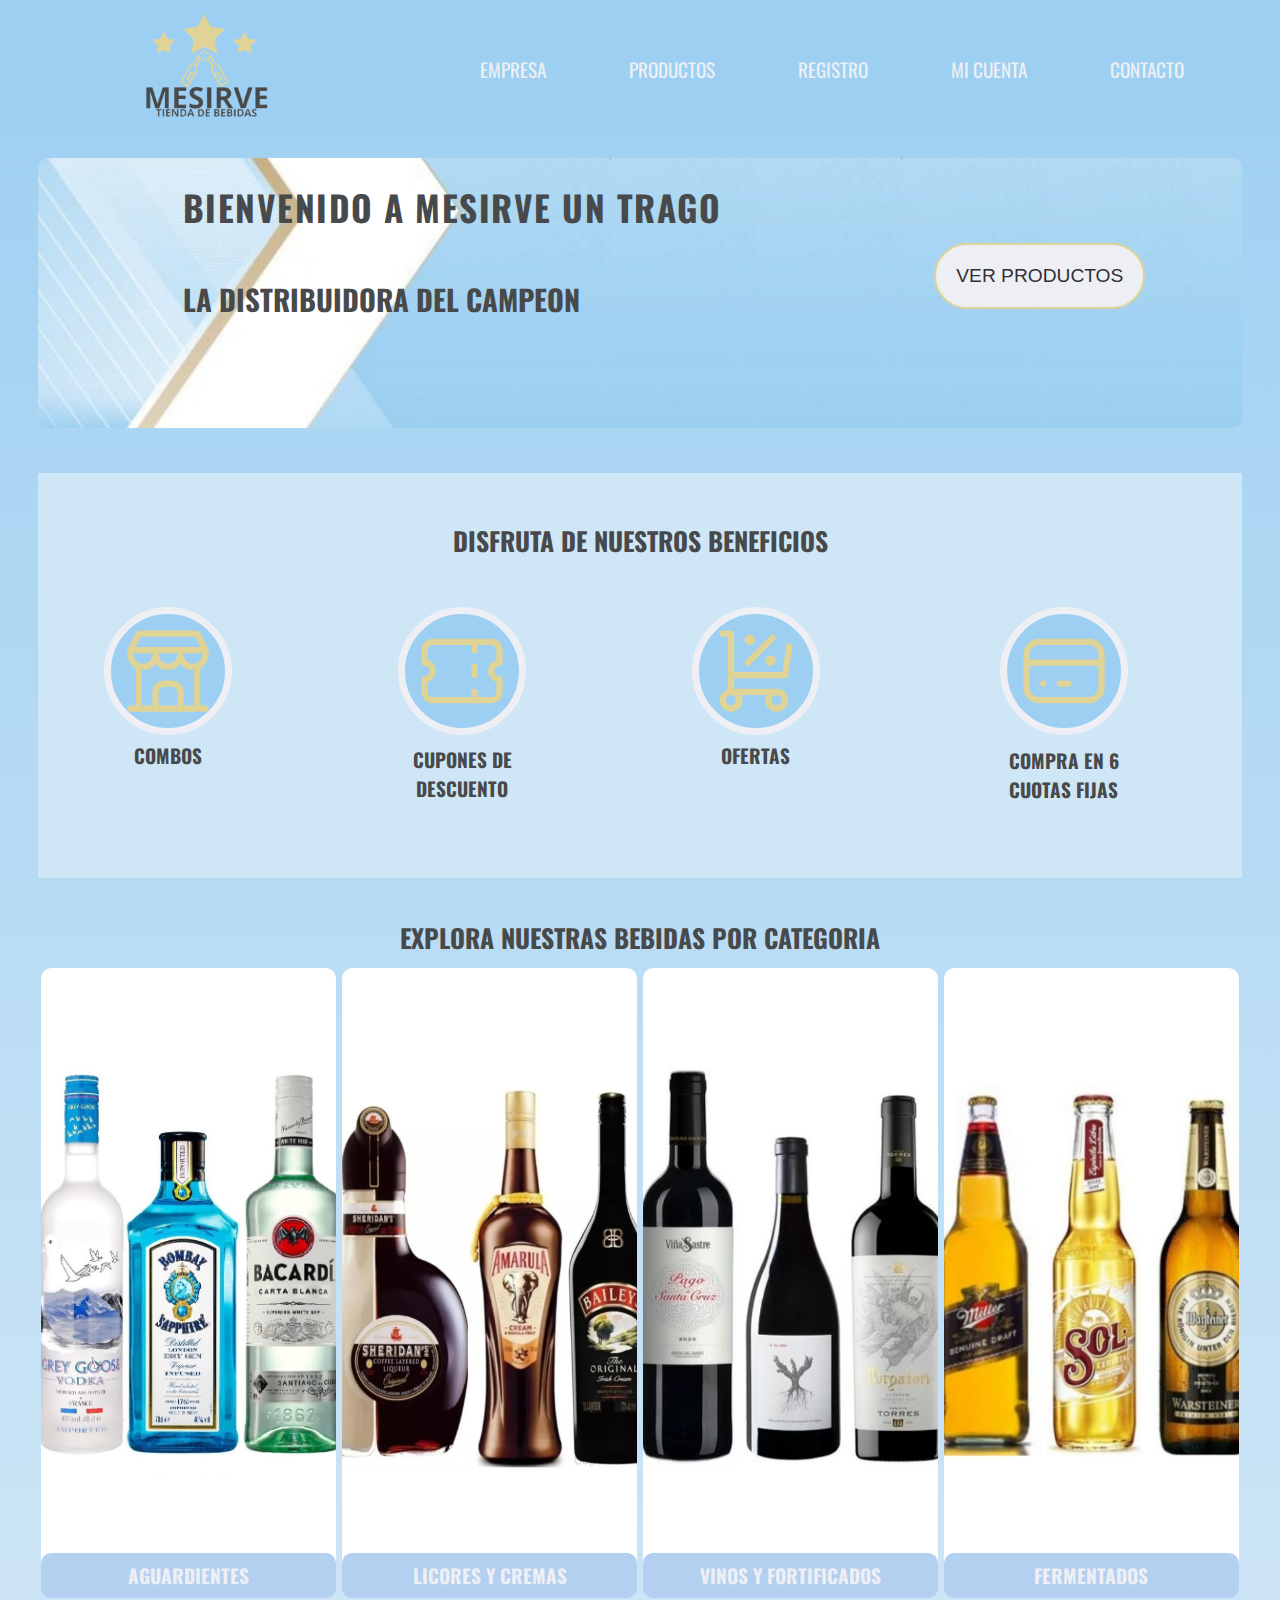
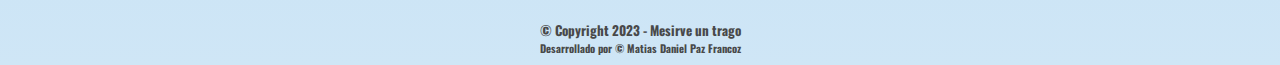
<file: index.html>
<!DOCTYPE html>
<html lang="en">

<head>
    <meta charset="UTF-8">
    <meta http-equiv="X-UA-Compatible" content="IE=edge">
    <meta name="viewport" content="width=device-width, initial-scale=1.0">

    <link rel="preconnect" href="https://fonts.googleapis.com">
    <link rel="preconnect" href="https://fonts.gstatic.com" crossorigin>
    <link href="https://fonts.googleapis.com/css2?family=Kanit:wght@300&family=Oswald&display=swap" rel="stylesheet">
    <!-Indexo link de fuente->

        <link rel="shortcut icon" href="img/stars.png" type="image/x-icon">

        <link rel="stylesheet" href="css/style.css">
        <title>Mesirve un trago</title>
</head>

<body>
    <header class="contenedor">
        <div class="columnas">
            <div class="primerCol-logo">
                <img src="/img/logo.png" alt="Logo del sitio">
            </div>
            
            <button class="button">
                <svg class="svg" xmlns="http://www.w3.org/2000/svg" class="icon icon-tabler icon-tabler-list" width="44" height="44" viewBox="0 0 24 24" stroke-width="1.5" stroke="#DFD395" fill="none" stroke-linecap="round" stroke-linejoin="round">
                    <path stroke="none" d="M0 0h24v24H0z" fill="none"/>
                    <path d="M9 6l11 0" />
                    <path d="M9 12l11 0" />
                    <path d="M9 18l11 0" />
                    <path d="M5 6l0 .01" />
                    <path d="M5 12l0 .01" />
                    <path d="M5 18l0 .01" />
                  </svg>
            </button>

            <div class="segundaCol-botones">
                <nav class="nav">
                    <ul>
                        <li><a href="/empresa.html" target="_self">Empresa</a></li>
                        <li><a href="/productos.html" target="_self">Productos</a></li>
                        <li><a href=" /registro.html" target="_self">Registro</a></li>
                        <li><a href=" /miCuenta.html" target="_self">Mi cuenta</a></li>
                        <li><a href=" /contacto.html" target="_self">Contacto</a></li>
                    </ul>
                </nav>
            </div>
        </div>
    </header>

    <section class="contenedor-presentacion">
        <div class="background-presentacion">
            <h1>Bienvenido a <strong>Mesirve un trago</strong></h1>
            <h2>La distribuidora del campeon</h2>
            <button>Ver productos</button>
        </div>
    </section>

    <section class="contenedor-beneficios">
        <div class="background-beneficios">
            <div class="titulo-beneficios">
                <h3>Disfruta de nuestros beneficios</h3>
            </div>
            <ol class="todos-beneficios">
                <li class="beneficio">
                    <div class="svg">
                        <svg xmlns="http://www.w3.org/2000/svg" class="icon icon-tabler icon-tabler-building-store"
                            width="100" height="100" viewBox="0 0 24 24" stroke-width="1.5" stroke="#dfd395" fill="none"
                            stroke-linecap="round" stroke-linejoin="round">
                            <path stroke="none" d="M0 0h24v24H0z" fill="none" />
                            <path d="M3 21l18 0" />
                            <path
                                d="M3 7v1a3 3 0 0 0 6 0v-1m0 1a3 3 0 0 0 6 0v-1m0 1a3 3 0 0 0 6 0v-1h-18l2 -4h14l2 4" />
                            <path d="M5 21l0 -10.15" />
                            <path d="M19 21l0 -10.15" />
                            <path d="M9 21v-4a2 2 0 0 1 2 -2h2a2 2 0 0 1 2 2v4" />
                        </svg>
                    </div>
                    <h4>Combos</h4>
                </li>
                <li class="beneficio">
                    <div class="svg">
                        <svg xmlns="http://www.w3.org/2000/svg" class="icon icon-tabler icon-tabler-ticket" width="100"
                            height="100" viewBox="0 0 24 24" stroke-width="1.5" stroke="#dfd395" fill="none"
                            stroke-linecap="round" stroke-linejoin="round">
                            <path stroke="none" d="M0 0h24v24H0z" fill="none" />
                            <path d="M15 5l0 2" />
                            <path d="M15 11l0 2" />
                            <path d="M15 17l0 2" />
                            <path
                                d="M5 5h14a2 2 0 0 1 2 2v3a2 2 0 0 0 0 4v3a2 2 0 0 1 -2 2h-14a2 2 0 0 1 -2 -2v-3a2 2 0 0 0 0 -4v-3a2 2 0 0 1 2 -2" />
                        </svg>
                    </div>
                    <h4>Cupones de descuento</h4>
                </li>
                <li class="beneficio">
                    <div class="svg">
                        <svg xmlns="http://www.w3.org/2000/svg"
                            class="icon icon-tabler icon-tabler-shopping-cart-discount" width="100" height="100"
                            viewBox="0 0 24 24" stroke-width="1.5" stroke="#dfd395" fill="none" stroke-linecap="round"
                            stroke-linejoin="round">
                            <path stroke="none" d="M0 0h24v24H0z" fill="none" />
                            <path d="M6 19m-2 0a2 2 0 1 0 4 0a2 2 0 1 0 -4 0" />
                            <path d="M17 19m-2 0a2 2 0 1 0 4 0a2 2 0 1 0 -4 0" />
                            <path d="M17 17h-11v-14h-2" />
                            <path d="M20 6l-1 7h-13" />
                            <path d="M10 10l6 -6" />
                            <path d="M10.5 4.5m-.5 0a.5 .5 0 1 0 1 0a.5 .5 0 1 0 -1 0" />
                            <path d="M15.5 9.5m-.5 0a.5 .5 0 1 0 1 0a.5 .5 0 1 0 -1 0" />
                        </svg>
                    </div>
                    <h4>Ofertas</h4>
                </li>
                <li class="beneficio">
                    <div class="svg">
                        <svg xmlns="http://www.w3.org/2000/svg" class="icon icon-tabler icon-tabler-credit-card"
                            width="100" height="100" viewBox="0 0 24 24" stroke-width="1.5" stroke="#dfd395" fill="none"
                            stroke-linecap="round" stroke-linejoin="round">
                            <path stroke="none" d="M0 0h24v24H0z" fill="none" />
                            <path d="M3 5m0 3a3 3 0 0 1 3 -3h12a3 3 0 0 1 3 3v8a3 3 0 0 1 -3 3h-12a3 3 0 0 1 -3 -3z" />
                            <path d="M3 10l18 0" />
                            <path d="M7 15l.01 0" />
                            <path d="M11 15l2 0" />
                        </svg>
                    </div>
                    <h4>Compra en 6 cuotas fijas</h4>
                </li>
            </ol>
        </div>
    </section>

    <section class="contenedor-categorias">
        <div class="background-categorias">
            <div class="titulo-categorias">
                <h3>Explora nuestras bebidas por categoria</h3>
            </div>
            <ul class="tarjetas">
                <li class="tarjeta">
                    <div class="contenido">
                        <a href="#">
                            <img src="/img/aguardientes.jpg" alt="">
                            <h4>Aguardientes</h4>
                        </a>
                    </div>
                </li>
                <li class="tarjeta">
                    <div class="contenido">
                        <a href="#">
                            <img src="/img/licores.png" alt="">
                            <h4>Licores y cremas</h4>
                        </a>
                    </div>
                </li>
                <li class="tarjeta">
                    <div class="contenido">
                        <a href="#">
                            <img src="/img/otrosVinos2.jpg" alt="">
                            <h4>Vinos y fortificados</h4>
                        </a>
                    </div>
                </li>

                <li class="tarjeta">
                    <div class="contenido">
                        <a href="#">
                            <img src="/img/cerveza1.jpg" alt="">
                            <h4>Fermentados</h4>
                        </a>
                    </div>
                </li>
            </ul>
        </div>

    </section>

    <footer>
        <h5>© Copyright 2023 - Mesirve un trago</h5>
        <h6>Desarrollado por © Matias Daniel Paz Francoz</h6>
    </footer>
    <script src="js/index.js"></script>
</body>

</html>
</file>
<file: css/style.css>
* {
    box-sizing: border-box;
    /*para no renegar con tamaño de las cajas*/
    margin: 0;
    padding: 0;
    list-style: none;
    text-decoration: none;
}

/*paleta de colores*/
:root {
    --lightblue: #9DCFF2;
    --lightblue1: #CFE6F6;
    --white: #eeeff4;
    --black: #302f35;
    --gold: #dfd395;
    --grey: #d5d3d6;
    --darkgrey: #48494A;
    --violet: #7965b1;
    --darkviolet: #7965b1;
}

/*configuro fuentes*/
h1 {
    font-size: 2.2rem;
    /*asigno tamaño a titulos y subtitulos*/
}

h2 {
    font-size: 1.8rem
        /*asigno tamaño a titulos y subtitulos*/
}

h3 {
    font-size: 1.6rem
        /*asigno tamaño a titulos y subtitulos*/
}

h4 {
    font-size: 1.2rem
        /*asigno tamaño a titulos y subtitulos*/
}

p {
    font-size: 1.2rem;
}

h1,
h2,
h3,
h4,
p {
    text-align: center;
    /*centro*/
}

/*fondo del body de la pag*/
body {
    font-family: 'Kanit', sans-serif;
    /* declaro fuente principal*/
    font-family: 'Oswald', sans-serif;
    /* declaro fuente secundaria*/
    background-image: linear-gradient(to top, var(--lightblue1) 0%, var(--lightblue) 100%);
    /*gradiente del fondo, de blanco a gris*/
}

/*configuro el fondo de la barra de scroll*/
body::-webkit-scrollbar {
    width: 1.0rem;
    /*modifico el ancho de la barra de scroll*/
    background: var(--green);
    /*modifico el color de fondo de la barra de scroll*/
}

/*configuro la barra de scroll*/
body::-webkit-scrollbar-thumb {
    background: var(--gold);
    /* cambio el color de la barra de scroll*/
    border-radius: 5rem;
    /*redondeo los bordes de la barra*/
}

/*configuro la barra de scroll cuando apoyo el mouse*/
body::-webkit-scrollbar-thumb:hover {
    background: var(--white);
    /*cuando le apoyo el mouse cambia a blanco*/
    border-radius: 5rem;
    /*sigue con el borde redondeado*/
}


/*header*/

.contenedor {
    width: 100%;
    /*ancho*/
    height: 15vh;
    /*15% del alto de la pantalla*/
    background-color: var(--lightblue);
    /*color de fondo del header*/
    position: sticky;
    /*propiedad para dejar la barra fija*/
    z-index: 1;
    /*para que pise todos los demas elementos*/
    top: 0;
    /*posicion donde se va a quedar fija*/
}

.contenedor .columnas {
    display: flex;
    /*display para organizar contenido de las dos columnas*/
    flex-flow: row wrap;
}

.contenedor .columnas .primerCol-logo {
    width: 30%;
    /*ocupa el 30% de la caja que la conitiene(del 100&)*/
    display: flex;
    /*display para organizar la imagen*/
    padding-top: 1%;
    /*align-self: center;
    centro el unico elemento que tengo, que es el logo*/
    padding-left: 2%;
}

.contenedor .columnas .primerCol-logo img {
    height: 12vh;
    /*le asigno la altura a la imagen*/
    margin: 0 auto;
    /*centro la imagen*/
}

.contenedor .columnas .button {
    display: none;
}

/*segunda seccion, nav con botones */
.contenedor .columnas .segundaCol-botones {
    width: 70%;
    /*ocupo el 70% del ancho*/
    padding: 55px;
    /*por dentro de la caja bajo su contenido 55 px(los botones)*/
}

.contenedor .columnas .segundaCol-botones nav ul {
    display: flex;
    /*display para organizar los botones*/
    justify-content: space-around;
    /* dispone los botones en este fotmato de espaciado ! . . . !*/
}

/*botones del nav*/

.contenedor .columnas .segundaCol-botones nav ul li a {
    color: var(--white);
    /*modifico color de la letra*/
    font-size: 1.2rem;
    /*modifico tamaño*/
    text-transform: uppercase;
    /*mayuscula*/
}

.contenedor .columnas .segundaCol-botones nav ul li a::after {
    content: '';
    width: 0px;
    height: 0.3rem;
    display: block;
    background: var(--gold);
    transition: 0.7s;
    /*transicion de subrayado cuando apoyo el mouse*/
}

.contenedor .columnas .segundaCol-botones nav ul li a:hover::after {
    width: 100%;
    /*transicion de subrayado cuando apoyo el mouse*/
}

/*presentacion*/

.contenedor-presentacion {
    width: 100%;
    /*ancho*/
    height: 35vh;
    /*alto*/
}

.contenedor-presentacion .background-presentacion {
    width: 94%;
    /*ancho de la caja*/
    height: 30vh;
    /*alto de la caja*/
    background-image: url("../img/background.png");
    /*url de imagen de fondo*/
    background-repeat: no-repeat;
    /* para que la imagen de fondo no se repita*/
    background-size: cover;
    /*para que la imagen de fondo se estire al tamaño de la caja*/
    border-radius: 10px 10px 10px 10px;
    /*redondeado de las esquinas*/
    margin: 0 auto;
    /*centrado horizontalmente*/
    top: 2.5vh;
    /*bajo 2.5% la caja para que quede centrado verticalmente*/
    position: relative;
    /*para poder mover los elementos de su interior*/
}

.contenedor-presentacion .background-presentacion button {
    border: 2px solid var(--gold);
    /*anchura, estilo y color borde*/
    padding: 20px;
    /*espacio alrededor texto*/
    background-color: var(--white);
    /*color botón*/
    color: var(--black);
    /*color texto*/
    font-size: 1.2rem;
    /*tamaño del texto*/
    text-decoration: none;
    /*decoración texto*/
    text-transform: uppercase;
    /*texto en mayuscula*/
    border-radius: 50px;
    /*bordes que se sean redondos*/
    position: absolute;
    /*muevo los elementos y pisa lo de abajo*/
    top: 85px;
    /*85px para abajo desde arriba*/
    right: 8%;
    /*8% para la izquierda desde la derecha de la caja*/
}

.contenedor-presentacion .background-presentacion h1 {
    position: absolute;
    /*muevo los elementos y pisa lo de abajo*/
    top: 23px;
    /*23px para abajo desde arriba*/
    left: 12%;
    /*12% para la derecha desde la izquierda de la caja*/
    text-decoration: none;
    /*decoración texto*/
    text-transform: uppercase;
    /*capitalización texto*/
    letter-spacing: 1.5px;
    /*espaciado entra las letras*/
    color: var(--darkgrey);
    /*color de la fuente*/
}

.contenedor-presentacion .background-presentacion h2 {
    position: absolute;
    /*muevo los elementos y pisa lo de abajo*/
    top: 120px;
    /*120px para abajo desde arriba*/
    left: 12%;
    /*12% para la derecha desde la izquierda de la caja*/
    text-decoration: none;
    /*decoración texto*/
    text-transform: uppercase;
    /*capitalización texto*/
    color: var(--darkgrey);
    /*color de la fuente*/
}

/*beneficios*/
.contenedor-beneficios {
    width: 100%;
    /*100% de ancho*/
    height: 50vh;
    /*50% de alto*/
}

.contenedor-beneficios .background-beneficios {
    width: 94%;
    /*100% de ancho*/
    height: 45vh;
    /*45% de alto*/
    top: 2.5vh;
    /*bajo 2.5% para que quede centrado verticalmente*/
    background-color: var(--lightblue1);
    /*color de fondo*/
    margin: 0 auto;
    /*centro horizontalmente*/
    position: relative;
    /*para poder mover los elementos del interior*/
}

.contenedor-beneficios .background-beneficios .titulo-beneficios {
    padding-top: 4%;
    /*bajo 4% el titulo*/
    text-transform: uppercase;
    /*texto en mayuscula*/
    color: var(--darkgrey);
    /*color de la fuente*/
}

.contenedor-beneficios .background-beneficios .todos-beneficios {
    padding-top: 4%;
    /*bajo 4% las columnas con favicom*/
    display: flex;
    justify-content: space-around;
    /*disposicion de espaciado ! . . . !*/
}

.contenedor-beneficios .background-beneficios .todos-beneficios .beneficio .svg {
    margin: 0 auto;
    /*centrado de los favicom*/
    height: 8rem;
    /*altura del circulo*/
    width: 8rem;
    /*anchura del circulo*/
    background-color: var(--lightblue);
    /*color del circulo*/
    border-radius: 50%;
    /*propiedad del borde para que quede redondo*/
    border: 7px solid var(--white);
    /*anchura, estilo y color borde*/
    display: flex;
    /*centro el favicom en el medio del circulo verde creado*/
    justify-content: center;
    /*centro el favicom en el medio del circulo verde creado// alineo a los costados*/
    align-items: center;
    /*centro el favicom en el medio del circulo verde creado// alineo arriba y abajo*/
}

.contenedor-beneficios .background-beneficios .todos-beneficios .beneficio h4 {
    margin: 0 auto;
    /*centro horizontalmente el titulo de cada beneficio*/
    padding-top: 5%;
    /*bajo 5% los titulos*/
    text-transform: uppercase;
    /*mayusculas*/
    width: 60%;
    /*ocupo el *% de ancho de la caja que me contiene*/
    color: var(--darkgrey);
    /*color de la fuente*/
}

/*bebidas por categorias*/
.contenedor-categorias {
    width: 100%;
    /*ancho de 100%*/
    height: 80vh;
    /*alto 80%*/
}

.contenedor-categorias .background-categorias {
    width: 94%;
    /*ancho de 94%*/
    height: 80vh;
    /*80% de alto */
    margin: 0 auto;
    /*caja centrada*/
}

.contenedor-categorias .background-categorias .titulo-categorias {
    padding-top: 1.5%;
    /*bajo 1,5% la altura del titulo*/
    text-transform: uppercase;
    /*texto en mayuscula*/
    color: var(--darkgrey);
    /*color de la fuente*/

}

.contenedor-categorias .background-categorias .tarjetas {
    padding-top: 1%;
    /*bajo 1% la altura de las tarjetas de categorias*/
    display: flex;
    flex-direction: row;
    /*dispongo como fila*/
    justify-content: space-between;
    /*espaciadas entre si*/

}

.contenedor-categorias .background-categorias .tarjetas .tarjeta {
    position: relative;
    /*para que se puedan mover los hijos de esta caja*/
    width: 100%;
    /*100% del ancho de mi columna*/
    height: 70vh;
    /*todas las tarjetas tienen altura de 70 % de la pantalla*/
    padding: 0 0 0 0.25%;
    /*muevo 0.25% de izq a derecha el contenido para que quede centrado*/
}

.contenedor-categorias .background-categorias .tarjetas .tarjeta .contenido {
    position: absolute;
    /*para poder movierme*/
    width: 98%;
    /*modidifico el ancho de cada tarjeta para que no queden pegadas*/
    height: 100%;
    /*100% de la caja que me contiene para el alto*/
    background-color: var(--lightblue);
    /*color de fondo, este lo agregue solo para hacer pruebas*/
    border-radius: 10px;
    /*bordes redondeados*/
}

.contenedor-categorias .background-categorias .tarjetas .tarjeta .contenido a img {
    position: absolute;
    /*para poder moverme*/
    width: 100%;
    /*imagen ocupa 100% ancho*/
    height: 100%;
    /*imagen ocupa 100% alto*/
    object-fit: cover;
    /*para que la imagen se adapte a la caja, es el que mejor queda cover*/
    border-radius: 10px;
    /*esquinas redondeadas*/
}

.contenedor-categorias .background-categorias .tarjetas .tarjeta .contenido a h4 {
    position: absolute;
    /*para poder moverme*/
    bottom: 0;
    /*ubicado abajo de todo*/
    width: 100%;
    /*ocupa todo el ancho*/
    height: 45px;
    /*45 px de alto*/
    line-height: 45px;
    /*baja el texto*/
    color: var(--white);
    /*color de la letra*/
    text-transform: uppercase;
    /*mayuscula*/
    background: rgba(64, 137, 219, 0.4);
    /*sombreado*/
    border-radius: 10px;
    /*bordes redondeados*/
}

/*footer*/

footer {
    display: flex;
    flex-direction: column;
    /*disposicion de columna*/
    align-items: center;
    /* con cajas alineadas*/
    width: 100%;
    /*100% ancho*/
    height: 5vh;
    /*5% de altura*/
}

footer h5 {
    color: var(--darkgrey);
    /*color de la fuente*/
}

footer h6 {
    color: var(--darkgrey);
    /*color de la fuente*/
}



@media screen and (max-width:768px) {
    .contenedor .columnas .button {
        display: block;/*se muestra el boton de despliegue*/
    }

    .contenedor .columnas {
        align-items: center; /*alinea los elementos de las columnas(boton de despiegue)*/
        justify-content: space-between;/*espacio el logo y el boton de despiegue*/
    }

    .contenedor .columnas .segundaCol-botones {
        padding: 5px;
        width: 100%;/*ancho de 100% a la barra*/
        
    }

    .contenedor .columnas .segundaCol-botones nav {
        display: none;
        /*para que aparezca y desaprezca*/
        background-color: #9DCFF2;
        /*color de fondo*/
        padding-top: 10vh;
        /*se baja un 10 % para no tapar el logo y el boton de despliegue*/
    }

    .contenedor .columnas .segundaCol-botones nav.activo {
        /*cuando la clase activo existe*/
        display: block;
        /*se sobrepone a la pantalla*/
        height: 100vh;
        /*con un 100% de altura, ocupandola toda*/
    }

    .contenedor .columnas .segundaCol-botones ul {
        flex-direction: column;
        /*en una columna*/
        align-items: center;
        /*centrados horizontalmente*/
        height: 50vh;
        /*ocupan un 50 % del alto*/
        justify-content: center;
        /*en el medio de la pantalla */
    }

    .contenedor .columnas .button {
        border: 3px solid var(--gold);
        /*ancho tipo y color del borde*/
        border-radius: 8px;
        /*bordes redondeados*/
        background-color: #9DCFF2;
        /*color de fondo*/
        margin-right: 2%;
        /*lo alejo 2% del borde*/
    }

    /*PRESENTACION*/
    .contenedor-presentacion .background-presentacion {
        display: flex;
        flex-direction: column;
        align-items: center;
        /*alineado*/
        justify-content: space-evenly;
        /*separado*/
    }

    .contenedor-presentacion .background-presentacion button {
        border: 2px solid var(--gold);
        /*anchura, estilo y color borde*/
        padding: 14px;
        /*espacio alrededor texto*/
        font-size: 1rem;
        /*tamaño del texto*/
        position: static;
        /*seteo posicionamiento */
    }

    .contenedor-presentacion .background-presentacion h1 {
        font-size: 1.8rem;
        /*cmabio tamaño de letra*/
        position: static;
        /*seteo posicionamiento */

    }

    .contenedor-presentacion .background-presentacion h2 {
        font-size: 1.4rem;
        /*cmabio tamaño de letra*/
        position: static;
        /*seteo posicionamiento */

    }

    /*BENEFICIOS*/
    .contenedor-beneficios .background-beneficios .todos-beneficios {
        flex-flow: row wrap;
        /*combinacionde flex direction y flex wrap(los elementos
         usan en este caso filas adicionales)*/
        justify-content: space-around;
        /*disposicion de espaciado ! . . . !*/
    }

    .contenedor-beneficios .background-beneficios .todos-beneficios .beneficio .svg {

        height: 6rem;
        /*altura del circulo*/
        width: 6rem;
        /*anchura del circulo*/
        border: 4px solid var(--white);
        /*anchura, estilo y color borde*/
    }

    .contenedor-beneficios .background-beneficios .todos-beneficios .beneficio h4 {
        font-size: .8rem;
        /*letra mas chica que en otra resolucion*/
    }

    /*CATEGORIAS*/
    .contenedor-categorias .background-categorias .tarjetas {
        display: grid;
        /*para manejar filas y columnas por cantidad y porcentaje*/
        grid-template-columns: 1fr 1fr;
        /*dos coumnas de 50%*/
        grid-template-rows: 1fr 1fr;
        /*dos filas de 50%*/


    }

    .contenedor-categorias .background-categorias .tarjetas .tarjeta {
        height: 35vh;
        /*todas las tarjetas tienen altura de 36 % de la pantalla*/

    }

    .contenedor-categorias .background-categorias .tarjetas .tarjeta .contenido a h4 {
        font-size: .8rem;
        /*letra mas chica que en otra resolucion*/
    }

}
</file>
